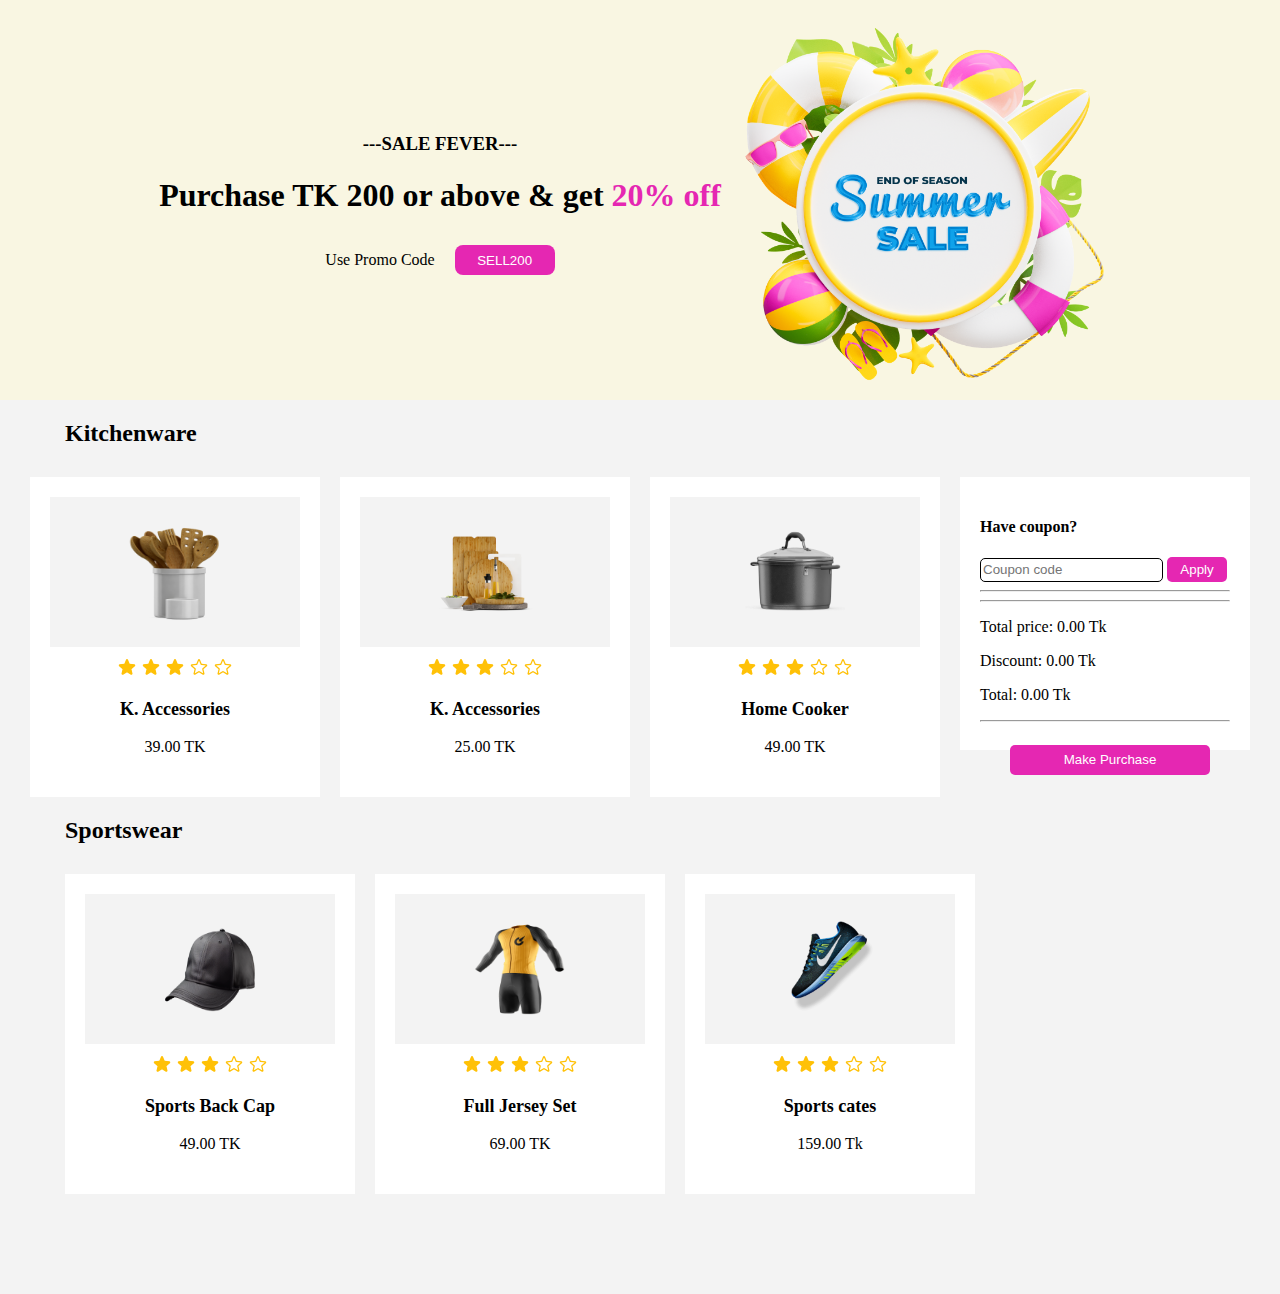
<file: index.html>
<!DOCTYPE html>
<html lang="en">

<head>
    <meta charset="UTF-8">
    <meta name="viewport" content="width=device-width, initial-scale=1.0">
    <title>Summer Sale</title>
    <link rel="stylesheet" href="style.css">

</head>

<body>
    <header class="banner">
        <div class="banner-contant">
            <div class="">
                <div class="">
                    <h3>---SALE FEVER---</h3>
                    <h1>Purchase TK 200 or above & get <span class="color-cng">20% off</span></h1>
                </div>
                <div class="promo-code">
                    <p>Use Promo Code</p>
                    <button id="btn">SELL200</button>
                </div>
            </div>
            <img class="img-banner" src="images/Summer 1.png" alt="">
        </div>
    </header>
    <main>
        <h2 class="title">Kitchenware</h2>
        <section class=" top">

            <div class="carts">

                <div class="cart">
                    <div class="image-bg ">
                        <img class="img" src="images/prod1.png" alt="">
                    </div>

                    <div class="star">
                        <svg xmlns="http://www.w3.org/2000/svg" width="20" height="20" viewBox="0 0 24 24" fill="none">
                            <path
                                d="M11.4797 3.49897C11.522 3.3958 11.594 3.30755 11.6866 3.24543C11.7792 3.18331 11.8882 3.15015 11.9997 3.15015C12.1112 3.15015 12.2201 3.18331 12.3127 3.24543C12.4053 3.30755 12.4774 3.3958 12.5197 3.49897L14.6447 8.60997C14.6844 8.70561 14.7498 8.78841 14.8336 8.84928C14.9174 8.91015 15.0164 8.94672 15.1197 8.95497L20.6377 9.39697C21.1367 9.43697 21.3387 10.06 20.9587 10.385L16.7547 13.987C16.6761 14.0542 16.6176 14.1417 16.5855 14.2399C16.5534 14.3382 16.5489 14.4434 16.5727 14.544L17.8577 19.929C17.8835 20.037 17.8767 20.1503 17.8382 20.2545C17.7997 20.3587 17.7312 20.4491 17.6413 20.5144C17.5514 20.5797 17.4442 20.6168 17.3332 20.6212C17.2222 20.6256 17.1124 20.597 17.0177 20.539L12.2927 17.654C12.2044 17.6002 12.103 17.5717 11.9997 17.5717C11.8963 17.5717 11.7949 17.6002 11.7067 17.654L6.98166 20.54C6.88692 20.598 6.77712 20.6266 6.66612 20.6222C6.55512 20.6178 6.44791 20.5807 6.35803 20.5154C6.26815 20.4501 6.19962 20.3597 6.16111 20.2555C6.1226 20.1513 6.11584 20.038 6.14166 19.93L7.42666 14.544C7.45049 14.4434 7.44611 14.3381 7.414 14.2399C7.38189 14.1416 7.3233 14.0541 7.24466 13.987L3.04066 10.385C2.95648 10.3126 2.89557 10.2169 2.86561 10.11C2.83565 10.0031 2.83797 9.88971 2.87228 9.78412C2.90659 9.67852 2.97135 9.58543 3.05843 9.51654C3.1455 9.44766 3.25101 9.40605 3.36166 9.39697L8.87966 8.95497C8.98291 8.94672 9.08188 8.91015 9.16569 8.84928C9.2495 8.78841 9.31488 8.70561 9.35466 8.60997L11.4797 3.49897Z"
                                fill="#FFC107" stroke="#FFC107" stroke-width="1.5" stroke-linecap="round"
                                stroke-linejoin="round" />
                        </svg>
                        <svg xmlns="http://www.w3.org/2000/svg" width="20" height="20" viewBox="0 0 24 24" fill="none">
                            <path
                                d="M11.4797 3.49897C11.522 3.3958 11.594 3.30755 11.6866 3.24543C11.7792 3.18331 11.8882 3.15015 11.9997 3.15015C12.1112 3.15015 12.2201 3.18331 12.3127 3.24543C12.4053 3.30755 12.4774 3.3958 12.5197 3.49897L14.6447 8.60997C14.6844 8.70561 14.7498 8.78841 14.8336 8.84928C14.9174 8.91015 15.0164 8.94672 15.1197 8.95497L20.6377 9.39697C21.1367 9.43697 21.3387 10.06 20.9587 10.385L16.7547 13.987C16.6761 14.0542 16.6176 14.1417 16.5855 14.2399C16.5534 14.3382 16.5489 14.4434 16.5727 14.544L17.8577 19.929C17.8835 20.037 17.8767 20.1503 17.8382 20.2545C17.7997 20.3587 17.7312 20.4491 17.6413 20.5144C17.5514 20.5797 17.4442 20.6168 17.3332 20.6212C17.2222 20.6256 17.1124 20.597 17.0177 20.539L12.2927 17.654C12.2044 17.6002 12.103 17.5717 11.9997 17.5717C11.8963 17.5717 11.7949 17.6002 11.7067 17.654L6.98166 20.54C6.88692 20.598 6.77712 20.6266 6.66612 20.6222C6.55512 20.6178 6.44791 20.5807 6.35803 20.5154C6.26815 20.4501 6.19962 20.3597 6.16111 20.2555C6.1226 20.1513 6.11584 20.038 6.14166 19.93L7.42666 14.544C7.45049 14.4434 7.44611 14.3381 7.414 14.2399C7.38189 14.1416 7.3233 14.0541 7.24466 13.987L3.04066 10.385C2.95648 10.3126 2.89557 10.2169 2.86561 10.11C2.83565 10.0031 2.83797 9.88971 2.87228 9.78412C2.90659 9.67852 2.97135 9.58543 3.05843 9.51654C3.1455 9.44766 3.25101 9.40605 3.36166 9.39697L8.87966 8.95497C8.98291 8.94672 9.08188 8.91015 9.16569 8.84928C9.2495 8.78841 9.31488 8.70561 9.35466 8.60997L11.4797 3.49897Z"
                                fill="#FFC107" stroke="#FFC107" stroke-width="1.5" stroke-linecap="round"
                                stroke-linejoin="round" />
                        </svg>
                        <svg xmlns="http://www.w3.org/2000/svg" width="20" height="20" viewBox="0 0 24 24" fill="none">
                            <path
                                d="M11.4797 3.49897C11.522 3.3958 11.594 3.30755 11.6866 3.24543C11.7792 3.18331 11.8882 3.15015 11.9997 3.15015C12.1112 3.15015 12.2201 3.18331 12.3127 3.24543C12.4053 3.30755 12.4774 3.3958 12.5197 3.49897L14.6447 8.60997C14.6844 8.70561 14.7498 8.78841 14.8336 8.84928C14.9174 8.91015 15.0164 8.94672 15.1197 8.95497L20.6377 9.39697C21.1367 9.43697 21.3387 10.06 20.9587 10.385L16.7547 13.987C16.6761 14.0542 16.6176 14.1417 16.5855 14.2399C16.5534 14.3382 16.5489 14.4434 16.5727 14.544L17.8577 19.929C17.8835 20.037 17.8767 20.1503 17.8382 20.2545C17.7997 20.3587 17.7312 20.4491 17.6413 20.5144C17.5514 20.5797 17.4442 20.6168 17.3332 20.6212C17.2222 20.6256 17.1124 20.597 17.0177 20.539L12.2927 17.654C12.2044 17.6002 12.103 17.5717 11.9997 17.5717C11.8963 17.5717 11.7949 17.6002 11.7067 17.654L6.98166 20.54C6.88692 20.598 6.77712 20.6266 6.66612 20.6222C6.55512 20.6178 6.44791 20.5807 6.35803 20.5154C6.26815 20.4501 6.19962 20.3597 6.16111 20.2555C6.1226 20.1513 6.11584 20.038 6.14166 19.93L7.42666 14.544C7.45049 14.4434 7.44611 14.3381 7.414 14.2399C7.38189 14.1416 7.3233 14.0541 7.24466 13.987L3.04066 10.385C2.95648 10.3126 2.89557 10.2169 2.86561 10.11C2.83565 10.0031 2.83797 9.88971 2.87228 9.78412C2.90659 9.67852 2.97135 9.58543 3.05843 9.51654C3.1455 9.44766 3.25101 9.40605 3.36166 9.39697L8.87966 8.95497C8.98291 8.94672 9.08188 8.91015 9.16569 8.84928C9.2495 8.78841 9.31488 8.70561 9.35466 8.60997L11.4797 3.49897Z"
                                fill="#FFC107" stroke="#FFC107" stroke-width="1.5" stroke-linecap="round"
                                stroke-linejoin="round" />
                        </svg>

                        <svg xmlns="http://www.w3.org/2000/svg" width="20" height="20" viewBox="0 0 24 24" fill="none">
                            <path
                                d="M11.4797 3.49897C11.522 3.3958 11.594 3.30755 11.6866 3.24543C11.7792 3.18331 11.8882 3.15015 11.9997 3.15015C12.1112 3.15015 12.2201 3.18331 12.3127 3.24543C12.4053 3.30755 12.4774 3.3958 12.5197 3.49897L14.6447 8.60997C14.6844 8.70561 14.7498 8.78841 14.8336 8.84928C14.9174 8.91015 15.0164 8.94672 15.1197 8.95497L20.6377 9.39697C21.1367 9.43697 21.3387 10.06 20.9587 10.385L16.7547 13.987C16.6761 14.0542 16.6176 14.1417 16.5855 14.2399C16.5534 14.3382 16.5489 14.4434 16.5727 14.544L17.8577 19.929C17.8835 20.037 17.8767 20.1503 17.8382 20.2545C17.7997 20.3587 17.7312 20.4491 17.6413 20.5144C17.5514 20.5797 17.4442 20.6168 17.3332 20.6212C17.2222 20.6256 17.1124 20.597 17.0177 20.539L12.2927 17.654C12.2044 17.6002 12.103 17.5717 11.9997 17.5717C11.8963 17.5717 11.7949 17.6002 11.7067 17.654L6.98166 20.54C6.88692 20.598 6.77712 20.6266 6.66612 20.6222C6.55512 20.6178 6.44791 20.5807 6.35803 20.5154C6.26815 20.4501 6.19962 20.3597 6.16111 20.2555C6.1226 20.1513 6.11584 20.038 6.14166 19.93L7.42666 14.544C7.45049 14.4434 7.44611 14.3381 7.414 14.2399C7.38189 14.1416 7.3233 14.0541 7.24466 13.987L3.04066 10.385C2.95648 10.3126 2.89557 10.2169 2.86561 10.11C2.83565 10.0031 2.83797 9.88971 2.87228 9.78412C2.90659 9.67852 2.97135 9.58543 3.05843 9.51654C3.1455 9.44766 3.25101 9.40606 3.36166 9.39697L8.87966 8.95497C8.98291 8.94672 9.08188 8.91015 9.16569 8.84928C9.2495 8.78841 9.31488 8.70561 9.35466 8.60997L11.4797 3.49897Z"
                                stroke="#FFC107" stroke-width="1.5" stroke-linecap="round" stroke-linejoin="round" />
                        </svg>
                        <svg xmlns="http://www.w3.org/2000/svg" width="20" height="20" viewBox="0 0 24 24" fill="none">
                            <path
                                d="M11.4797 3.49897C11.522 3.3958 11.594 3.30755 11.6866 3.24543C11.7792 3.18331 11.8882 3.15015 11.9997 3.15015C12.1112 3.15015 12.2201 3.18331 12.3127 3.24543C12.4053 3.30755 12.4774 3.3958 12.5197 3.49897L14.6447 8.60997C14.6844 8.70561 14.7498 8.78841 14.8336 8.84928C14.9174 8.91015 15.0164 8.94672 15.1197 8.95497L20.6377 9.39697C21.1367 9.43697 21.3387 10.06 20.9587 10.385L16.7547 13.987C16.6761 14.0542 16.6176 14.1417 16.5855 14.2399C16.5534 14.3382 16.5489 14.4434 16.5727 14.544L17.8577 19.929C17.8835 20.037 17.8767 20.1503 17.8382 20.2545C17.7997 20.3587 17.7312 20.4491 17.6413 20.5144C17.5514 20.5797 17.4442 20.6168 17.3332 20.6212C17.2222 20.6256 17.1124 20.597 17.0177 20.539L12.2927 17.654C12.2044 17.6002 12.103 17.5717 11.9997 17.5717C11.8963 17.5717 11.7949 17.6002 11.7067 17.654L6.98166 20.54C6.88692 20.598 6.77712 20.6266 6.66612 20.6222C6.55512 20.6178 6.44791 20.5807 6.35803 20.5154C6.26815 20.4501 6.19962 20.3597 6.16111 20.2555C6.1226 20.1513 6.11584 20.038 6.14166 19.93L7.42666 14.544C7.45049 14.4434 7.44611 14.3381 7.414 14.2399C7.38189 14.1416 7.3233 14.0541 7.24466 13.987L3.04066 10.385C2.95648 10.3126 2.89557 10.2169 2.86561 10.11C2.83565 10.0031 2.83797 9.88971 2.87228 9.78412C2.90659 9.67852 2.97135 9.58543 3.05843 9.51654C3.1455 9.44766 3.25101 9.40606 3.36166 9.39697L8.87966 8.95497C8.98291 8.94672 9.08188 8.91015 9.16569 8.84928C9.2495 8.78841 9.31488 8.70561 9.35466 8.60997L11.4797 3.49897Z"
                                stroke="#FFC107" stroke-width="1.5" stroke-linecap="round" stroke-linejoin="round" />
                        </svg>
                    </div>
                    <div class="title-add">
                        <p id="acc1" class="buy">K. Accessories</p>
                        <p id="Accessories1" class="title-price">39.00 <span>TK</span></p>
                    </div>

                </div>
                <div class="cart">
                    <div class="image-bg ">
                        <img class="img" src="images/prod2.png" alt="">
                    </div>

                    <div class="star">
                        <svg xmlns="http://www.w3.org/2000/svg" width="20" height="20" viewBox="0 0 24 24" fill="none">
                            <path
                                d="M11.4797 3.49897C11.522 3.3958 11.594 3.30755 11.6866 3.24543C11.7792 3.18331 11.8882 3.15015 11.9997 3.15015C12.1112 3.15015 12.2201 3.18331 12.3127 3.24543C12.4053 3.30755 12.4774 3.3958 12.5197 3.49897L14.6447 8.60997C14.6844 8.70561 14.7498 8.78841 14.8336 8.84928C14.9174 8.91015 15.0164 8.94672 15.1197 8.95497L20.6377 9.39697C21.1367 9.43697 21.3387 10.06 20.9587 10.385L16.7547 13.987C16.6761 14.0542 16.6176 14.1417 16.5855 14.2399C16.5534 14.3382 16.5489 14.4434 16.5727 14.544L17.8577 19.929C17.8835 20.037 17.8767 20.1503 17.8382 20.2545C17.7997 20.3587 17.7312 20.4491 17.6413 20.5144C17.5514 20.5797 17.4442 20.6168 17.3332 20.6212C17.2222 20.6256 17.1124 20.597 17.0177 20.539L12.2927 17.654C12.2044 17.6002 12.103 17.5717 11.9997 17.5717C11.8963 17.5717 11.7949 17.6002 11.7067 17.654L6.98166 20.54C6.88692 20.598 6.77712 20.6266 6.66612 20.6222C6.55512 20.6178 6.44791 20.5807 6.35803 20.5154C6.26815 20.4501 6.19962 20.3597 6.16111 20.2555C6.1226 20.1513 6.11584 20.038 6.14166 19.93L7.42666 14.544C7.45049 14.4434 7.44611 14.3381 7.414 14.2399C7.38189 14.1416 7.3233 14.0541 7.24466 13.987L3.04066 10.385C2.95648 10.3126 2.89557 10.2169 2.86561 10.11C2.83565 10.0031 2.83797 9.88971 2.87228 9.78412C2.90659 9.67852 2.97135 9.58543 3.05843 9.51654C3.1455 9.44766 3.25101 9.40605 3.36166 9.39697L8.87966 8.95497C8.98291 8.94672 9.08188 8.91015 9.16569 8.84928C9.2495 8.78841 9.31488 8.70561 9.35466 8.60997L11.4797 3.49897Z"
                                fill="#FFC107" stroke="#FFC107" stroke-width="1.5" stroke-linecap="round"
                                stroke-linejoin="round" />
                        </svg>
                        <svg xmlns="http://www.w3.org/2000/svg" width="20" height="20" viewBox="0 0 24 24" fill="none">
                            <path
                                d="M11.4797 3.49897C11.522 3.3958 11.594 3.30755 11.6866 3.24543C11.7792 3.18331 11.8882 3.15015 11.9997 3.15015C12.1112 3.15015 12.2201 3.18331 12.3127 3.24543C12.4053 3.30755 12.4774 3.3958 12.5197 3.49897L14.6447 8.60997C14.6844 8.70561 14.7498 8.78841 14.8336 8.84928C14.9174 8.91015 15.0164 8.94672 15.1197 8.95497L20.6377 9.39697C21.1367 9.43697 21.3387 10.06 20.9587 10.385L16.7547 13.987C16.6761 14.0542 16.6176 14.1417 16.5855 14.2399C16.5534 14.3382 16.5489 14.4434 16.5727 14.544L17.8577 19.929C17.8835 20.037 17.8767 20.1503 17.8382 20.2545C17.7997 20.3587 17.7312 20.4491 17.6413 20.5144C17.5514 20.5797 17.4442 20.6168 17.3332 20.6212C17.2222 20.6256 17.1124 20.597 17.0177 20.539L12.2927 17.654C12.2044 17.6002 12.103 17.5717 11.9997 17.5717C11.8963 17.5717 11.7949 17.6002 11.7067 17.654L6.98166 20.54C6.88692 20.598 6.77712 20.6266 6.66612 20.6222C6.55512 20.6178 6.44791 20.5807 6.35803 20.5154C6.26815 20.4501 6.19962 20.3597 6.16111 20.2555C6.1226 20.1513 6.11584 20.038 6.14166 19.93L7.42666 14.544C7.45049 14.4434 7.44611 14.3381 7.414 14.2399C7.38189 14.1416 7.3233 14.0541 7.24466 13.987L3.04066 10.385C2.95648 10.3126 2.89557 10.2169 2.86561 10.11C2.83565 10.0031 2.83797 9.88971 2.87228 9.78412C2.90659 9.67852 2.97135 9.58543 3.05843 9.51654C3.1455 9.44766 3.25101 9.40605 3.36166 9.39697L8.87966 8.95497C8.98291 8.94672 9.08188 8.91015 9.16569 8.84928C9.2495 8.78841 9.31488 8.70561 9.35466 8.60997L11.4797 3.49897Z"
                                fill="#FFC107" stroke="#FFC107" stroke-width="1.5" stroke-linecap="round"
                                stroke-linejoin="round" />
                        </svg>
                        <svg xmlns="http://www.w3.org/2000/svg" width="20" height="20" viewBox="0 0 24 24" fill="none">
                            <path
                                d="M11.4797 3.49897C11.522 3.3958 11.594 3.30755 11.6866 3.24543C11.7792 3.18331 11.8882 3.15015 11.9997 3.15015C12.1112 3.15015 12.2201 3.18331 12.3127 3.24543C12.4053 3.30755 12.4774 3.3958 12.5197 3.49897L14.6447 8.60997C14.6844 8.70561 14.7498 8.78841 14.8336 8.84928C14.9174 8.91015 15.0164 8.94672 15.1197 8.95497L20.6377 9.39697C21.1367 9.43697 21.3387 10.06 20.9587 10.385L16.7547 13.987C16.6761 14.0542 16.6176 14.1417 16.5855 14.2399C16.5534 14.3382 16.5489 14.4434 16.5727 14.544L17.8577 19.929C17.8835 20.037 17.8767 20.1503 17.8382 20.2545C17.7997 20.3587 17.7312 20.4491 17.6413 20.5144C17.5514 20.5797 17.4442 20.6168 17.3332 20.6212C17.2222 20.6256 17.1124 20.597 17.0177 20.539L12.2927 17.654C12.2044 17.6002 12.103 17.5717 11.9997 17.5717C11.8963 17.5717 11.7949 17.6002 11.7067 17.654L6.98166 20.54C6.88692 20.598 6.77712 20.6266 6.66612 20.6222C6.55512 20.6178 6.44791 20.5807 6.35803 20.5154C6.26815 20.4501 6.19962 20.3597 6.16111 20.2555C6.1226 20.1513 6.11584 20.038 6.14166 19.93L7.42666 14.544C7.45049 14.4434 7.44611 14.3381 7.414 14.2399C7.38189 14.1416 7.3233 14.0541 7.24466 13.987L3.04066 10.385C2.95648 10.3126 2.89557 10.2169 2.86561 10.11C2.83565 10.0031 2.83797 9.88971 2.87228 9.78412C2.90659 9.67852 2.97135 9.58543 3.05843 9.51654C3.1455 9.44766 3.25101 9.40605 3.36166 9.39697L8.87966 8.95497C8.98291 8.94672 9.08188 8.91015 9.16569 8.84928C9.2495 8.78841 9.31488 8.70561 9.35466 8.60997L11.4797 3.49897Z"
                                fill="#FFC107" stroke="#FFC107" stroke-width="1.5" stroke-linecap="round"
                                stroke-linejoin="round" />
                        </svg>

                        <svg xmlns="http://www.w3.org/2000/svg" width="20" height="20" viewBox="0 0 24 24" fill="none">
                            <path
                                d="M11.4797 3.49897C11.522 3.3958 11.594 3.30755 11.6866 3.24543C11.7792 3.18331 11.8882 3.15015 11.9997 3.15015C12.1112 3.15015 12.2201 3.18331 12.3127 3.24543C12.4053 3.30755 12.4774 3.3958 12.5197 3.49897L14.6447 8.60997C14.6844 8.70561 14.7498 8.78841 14.8336 8.84928C14.9174 8.91015 15.0164 8.94672 15.1197 8.95497L20.6377 9.39697C21.1367 9.43697 21.3387 10.06 20.9587 10.385L16.7547 13.987C16.6761 14.0542 16.6176 14.1417 16.5855 14.2399C16.5534 14.3382 16.5489 14.4434 16.5727 14.544L17.8577 19.929C17.8835 20.037 17.8767 20.1503 17.8382 20.2545C17.7997 20.3587 17.7312 20.4491 17.6413 20.5144C17.5514 20.5797 17.4442 20.6168 17.3332 20.6212C17.2222 20.6256 17.1124 20.597 17.0177 20.539L12.2927 17.654C12.2044 17.6002 12.103 17.5717 11.9997 17.5717C11.8963 17.5717 11.7949 17.6002 11.7067 17.654L6.98166 20.54C6.88692 20.598 6.77712 20.6266 6.66612 20.6222C6.55512 20.6178 6.44791 20.5807 6.35803 20.5154C6.26815 20.4501 6.19962 20.3597 6.16111 20.2555C6.1226 20.1513 6.11584 20.038 6.14166 19.93L7.42666 14.544C7.45049 14.4434 7.44611 14.3381 7.414 14.2399C7.38189 14.1416 7.3233 14.0541 7.24466 13.987L3.04066 10.385C2.95648 10.3126 2.89557 10.2169 2.86561 10.11C2.83565 10.0031 2.83797 9.88971 2.87228 9.78412C2.90659 9.67852 2.97135 9.58543 3.05843 9.51654C3.1455 9.44766 3.25101 9.40606 3.36166 9.39697L8.87966 8.95497C8.98291 8.94672 9.08188 8.91015 9.16569 8.84928C9.2495 8.78841 9.31488 8.70561 9.35466 8.60997L11.4797 3.49897Z"
                                stroke="#FFC107" stroke-width="1.5" stroke-linecap="round" stroke-linejoin="round" />
                        </svg>
                        <svg xmlns="http://www.w3.org/2000/svg" width="20" height="20" viewBox="0 0 24 24" fill="none">
                            <path
                                d="M11.4797 3.49897C11.522 3.3958 11.594 3.30755 11.6866 3.24543C11.7792 3.18331 11.8882 3.15015 11.9997 3.15015C12.1112 3.15015 12.2201 3.18331 12.3127 3.24543C12.4053 3.30755 12.4774 3.3958 12.5197 3.49897L14.6447 8.60997C14.6844 8.70561 14.7498 8.78841 14.8336 8.84928C14.9174 8.91015 15.0164 8.94672 15.1197 8.95497L20.6377 9.39697C21.1367 9.43697 21.3387 10.06 20.9587 10.385L16.7547 13.987C16.6761 14.0542 16.6176 14.1417 16.5855 14.2399C16.5534 14.3382 16.5489 14.4434 16.5727 14.544L17.8577 19.929C17.8835 20.037 17.8767 20.1503 17.8382 20.2545C17.7997 20.3587 17.7312 20.4491 17.6413 20.5144C17.5514 20.5797 17.4442 20.6168 17.3332 20.6212C17.2222 20.6256 17.1124 20.597 17.0177 20.539L12.2927 17.654C12.2044 17.6002 12.103 17.5717 11.9997 17.5717C11.8963 17.5717 11.7949 17.6002 11.7067 17.654L6.98166 20.54C6.88692 20.598 6.77712 20.6266 6.66612 20.6222C6.55512 20.6178 6.44791 20.5807 6.35803 20.5154C6.26815 20.4501 6.19962 20.3597 6.16111 20.2555C6.1226 20.1513 6.11584 20.038 6.14166 19.93L7.42666 14.544C7.45049 14.4434 7.44611 14.3381 7.414 14.2399C7.38189 14.1416 7.3233 14.0541 7.24466 13.987L3.04066 10.385C2.95648 10.3126 2.89557 10.2169 2.86561 10.11C2.83565 10.0031 2.83797 9.88971 2.87228 9.78412C2.90659 9.67852 2.97135 9.58543 3.05843 9.51654C3.1455 9.44766 3.25101 9.40606 3.36166 9.39697L8.87966 8.95497C8.98291 8.94672 9.08188 8.91015 9.16569 8.84928C9.2495 8.78841 9.31488 8.70561 9.35466 8.60997L11.4797 3.49897Z"
                                stroke="#FFC107" stroke-width="1.5" stroke-linecap="round" stroke-linejoin="round" />
                        </svg>
                    </div>
                    <div class="title-add">
                        <p id="acc2" class="buy">K. Accessories</p>
                        <p id="Accessories2" class="title-price">25.00 <span>TK</span></p>
                    </div>

                </div>
                <div class="cart">
                    <div class="image-bg ">
                        <img class="img" src="images/prod3.png" alt="">
                    </div>

                    <div class="star">
                        <svg xmlns="http://www.w3.org/2000/svg" width="20" height="20" viewBox="0 0 24 24" fill="none">
                            <path
                                d="M11.4797 3.49897C11.522 3.3958 11.594 3.30755 11.6866 3.24543C11.7792 3.18331 11.8882 3.15015 11.9997 3.15015C12.1112 3.15015 12.2201 3.18331 12.3127 3.24543C12.4053 3.30755 12.4774 3.3958 12.5197 3.49897L14.6447 8.60997C14.6844 8.70561 14.7498 8.78841 14.8336 8.84928C14.9174 8.91015 15.0164 8.94672 15.1197 8.95497L20.6377 9.39697C21.1367 9.43697 21.3387 10.06 20.9587 10.385L16.7547 13.987C16.6761 14.0542 16.6176 14.1417 16.5855 14.2399C16.5534 14.3382 16.5489 14.4434 16.5727 14.544L17.8577 19.929C17.8835 20.037 17.8767 20.1503 17.8382 20.2545C17.7997 20.3587 17.7312 20.4491 17.6413 20.5144C17.5514 20.5797 17.4442 20.6168 17.3332 20.6212C17.2222 20.6256 17.1124 20.597 17.0177 20.539L12.2927 17.654C12.2044 17.6002 12.103 17.5717 11.9997 17.5717C11.8963 17.5717 11.7949 17.6002 11.7067 17.654L6.98166 20.54C6.88692 20.598 6.77712 20.6266 6.66612 20.6222C6.55512 20.6178 6.44791 20.5807 6.35803 20.5154C6.26815 20.4501 6.19962 20.3597 6.16111 20.2555C6.1226 20.1513 6.11584 20.038 6.14166 19.93L7.42666 14.544C7.45049 14.4434 7.44611 14.3381 7.414 14.2399C7.38189 14.1416 7.3233 14.0541 7.24466 13.987L3.04066 10.385C2.95648 10.3126 2.89557 10.2169 2.86561 10.11C2.83565 10.0031 2.83797 9.88971 2.87228 9.78412C2.90659 9.67852 2.97135 9.58543 3.05843 9.51654C3.1455 9.44766 3.25101 9.40605 3.36166 9.39697L8.87966 8.95497C8.98291 8.94672 9.08188 8.91015 9.16569 8.84928C9.2495 8.78841 9.31488 8.70561 9.35466 8.60997L11.4797 3.49897Z"
                                fill="#FFC107" stroke="#FFC107" stroke-width="1.5" stroke-linecap="round"
                                stroke-linejoin="round" />
                        </svg>
                        <svg xmlns="http://www.w3.org/2000/svg" width="20" height="20" viewBox="0 0 24 24" fill="none">
                            <path
                                d="M11.4797 3.49897C11.522 3.3958 11.594 3.30755 11.6866 3.24543C11.7792 3.18331 11.8882 3.15015 11.9997 3.15015C12.1112 3.15015 12.2201 3.18331 12.3127 3.24543C12.4053 3.30755 12.4774 3.3958 12.5197 3.49897L14.6447 8.60997C14.6844 8.70561 14.7498 8.78841 14.8336 8.84928C14.9174 8.91015 15.0164 8.94672 15.1197 8.95497L20.6377 9.39697C21.1367 9.43697 21.3387 10.06 20.9587 10.385L16.7547 13.987C16.6761 14.0542 16.6176 14.1417 16.5855 14.2399C16.5534 14.3382 16.5489 14.4434 16.5727 14.544L17.8577 19.929C17.8835 20.037 17.8767 20.1503 17.8382 20.2545C17.7997 20.3587 17.7312 20.4491 17.6413 20.5144C17.5514 20.5797 17.4442 20.6168 17.3332 20.6212C17.2222 20.6256 17.1124 20.597 17.0177 20.539L12.2927 17.654C12.2044 17.6002 12.103 17.5717 11.9997 17.5717C11.8963 17.5717 11.7949 17.6002 11.7067 17.654L6.98166 20.54C6.88692 20.598 6.77712 20.6266 6.66612 20.6222C6.55512 20.6178 6.44791 20.5807 6.35803 20.5154C6.26815 20.4501 6.19962 20.3597 6.16111 20.2555C6.1226 20.1513 6.11584 20.038 6.14166 19.93L7.42666 14.544C7.45049 14.4434 7.44611 14.3381 7.414 14.2399C7.38189 14.1416 7.3233 14.0541 7.24466 13.987L3.04066 10.385C2.95648 10.3126 2.89557 10.2169 2.86561 10.11C2.83565 10.0031 2.83797 9.88971 2.87228 9.78412C2.90659 9.67852 2.97135 9.58543 3.05843 9.51654C3.1455 9.44766 3.25101 9.40605 3.36166 9.39697L8.87966 8.95497C8.98291 8.94672 9.08188 8.91015 9.16569 8.84928C9.2495 8.78841 9.31488 8.70561 9.35466 8.60997L11.4797 3.49897Z"
                                fill="#FFC107" stroke="#FFC107" stroke-width="1.5" stroke-linecap="round"
                                stroke-linejoin="round" />
                        </svg>
                        <svg xmlns="http://www.w3.org/2000/svg" width="20" height="20" viewBox="0 0 24 24" fill="none">
                            <path
                                d="M11.4797 3.49897C11.522 3.3958 11.594 3.30755 11.6866 3.24543C11.7792 3.18331 11.8882 3.15015 11.9997 3.15015C12.1112 3.15015 12.2201 3.18331 12.3127 3.24543C12.4053 3.30755 12.4774 3.3958 12.5197 3.49897L14.6447 8.60997C14.6844 8.70561 14.7498 8.78841 14.8336 8.84928C14.9174 8.91015 15.0164 8.94672 15.1197 8.95497L20.6377 9.39697C21.1367 9.43697 21.3387 10.06 20.9587 10.385L16.7547 13.987C16.6761 14.0542 16.6176 14.1417 16.5855 14.2399C16.5534 14.3382 16.5489 14.4434 16.5727 14.544L17.8577 19.929C17.8835 20.037 17.8767 20.1503 17.8382 20.2545C17.7997 20.3587 17.7312 20.4491 17.6413 20.5144C17.5514 20.5797 17.4442 20.6168 17.3332 20.6212C17.2222 20.6256 17.1124 20.597 17.0177 20.539L12.2927 17.654C12.2044 17.6002 12.103 17.5717 11.9997 17.5717C11.8963 17.5717 11.7949 17.6002 11.7067 17.654L6.98166 20.54C6.88692 20.598 6.77712 20.6266 6.66612 20.6222C6.55512 20.6178 6.44791 20.5807 6.35803 20.5154C6.26815 20.4501 6.19962 20.3597 6.16111 20.2555C6.1226 20.1513 6.11584 20.038 6.14166 19.93L7.42666 14.544C7.45049 14.4434 7.44611 14.3381 7.414 14.2399C7.38189 14.1416 7.3233 14.0541 7.24466 13.987L3.04066 10.385C2.95648 10.3126 2.89557 10.2169 2.86561 10.11C2.83565 10.0031 2.83797 9.88971 2.87228 9.78412C2.90659 9.67852 2.97135 9.58543 3.05843 9.51654C3.1455 9.44766 3.25101 9.40605 3.36166 9.39697L8.87966 8.95497C8.98291 8.94672 9.08188 8.91015 9.16569 8.84928C9.2495 8.78841 9.31488 8.70561 9.35466 8.60997L11.4797 3.49897Z"
                                fill="#FFC107" stroke="#FFC107" stroke-width="1.5" stroke-linecap="round"
                                stroke-linejoin="round" />
                        </svg>

                        <svg xmlns="http://www.w3.org/2000/svg" width="20" height="20" viewBox="0 0 24 24" fill="none">
                            <path
                                d="M11.4797 3.49897C11.522 3.3958 11.594 3.30755 11.6866 3.24543C11.7792 3.18331 11.8882 3.15015 11.9997 3.15015C12.1112 3.15015 12.2201 3.18331 12.3127 3.24543C12.4053 3.30755 12.4774 3.3958 12.5197 3.49897L14.6447 8.60997C14.6844 8.70561 14.7498 8.78841 14.8336 8.84928C14.9174 8.91015 15.0164 8.94672 15.1197 8.95497L20.6377 9.39697C21.1367 9.43697 21.3387 10.06 20.9587 10.385L16.7547 13.987C16.6761 14.0542 16.6176 14.1417 16.5855 14.2399C16.5534 14.3382 16.5489 14.4434 16.5727 14.544L17.8577 19.929C17.8835 20.037 17.8767 20.1503 17.8382 20.2545C17.7997 20.3587 17.7312 20.4491 17.6413 20.5144C17.5514 20.5797 17.4442 20.6168 17.3332 20.6212C17.2222 20.6256 17.1124 20.597 17.0177 20.539L12.2927 17.654C12.2044 17.6002 12.103 17.5717 11.9997 17.5717C11.8963 17.5717 11.7949 17.6002 11.7067 17.654L6.98166 20.54C6.88692 20.598 6.77712 20.6266 6.66612 20.6222C6.55512 20.6178 6.44791 20.5807 6.35803 20.5154C6.26815 20.4501 6.19962 20.3597 6.16111 20.2555C6.1226 20.1513 6.11584 20.038 6.14166 19.93L7.42666 14.544C7.45049 14.4434 7.44611 14.3381 7.414 14.2399C7.38189 14.1416 7.3233 14.0541 7.24466 13.987L3.04066 10.385C2.95648 10.3126 2.89557 10.2169 2.86561 10.11C2.83565 10.0031 2.83797 9.88971 2.87228 9.78412C2.90659 9.67852 2.97135 9.58543 3.05843 9.51654C3.1455 9.44766 3.25101 9.40606 3.36166 9.39697L8.87966 8.95497C8.98291 8.94672 9.08188 8.91015 9.16569 8.84928C9.2495 8.78841 9.31488 8.70561 9.35466 8.60997L11.4797 3.49897Z"
                                stroke="#FFC107" stroke-width="1.5" stroke-linecap="round" stroke-linejoin="round" />
                        </svg>
                        <svg xmlns="http://www.w3.org/2000/svg" width="20" height="20" viewBox="0 0 24 24" fill="none">
                            <path
                                d="M11.4797 3.49897C11.522 3.3958 11.594 3.30755 11.6866 3.24543C11.7792 3.18331 11.8882 3.15015 11.9997 3.15015C12.1112 3.15015 12.2201 3.18331 12.3127 3.24543C12.4053 3.30755 12.4774 3.3958 12.5197 3.49897L14.6447 8.60997C14.6844 8.70561 14.7498 8.78841 14.8336 8.84928C14.9174 8.91015 15.0164 8.94672 15.1197 8.95497L20.6377 9.39697C21.1367 9.43697 21.3387 10.06 20.9587 10.385L16.7547 13.987C16.6761 14.0542 16.6176 14.1417 16.5855 14.2399C16.5534 14.3382 16.5489 14.4434 16.5727 14.544L17.8577 19.929C17.8835 20.037 17.8767 20.1503 17.8382 20.2545C17.7997 20.3587 17.7312 20.4491 17.6413 20.5144C17.5514 20.5797 17.4442 20.6168 17.3332 20.6212C17.2222 20.6256 17.1124 20.597 17.0177 20.539L12.2927 17.654C12.2044 17.6002 12.103 17.5717 11.9997 17.5717C11.8963 17.5717 11.7949 17.6002 11.7067 17.654L6.98166 20.54C6.88692 20.598 6.77712 20.6266 6.66612 20.6222C6.55512 20.6178 6.44791 20.5807 6.35803 20.5154C6.26815 20.4501 6.19962 20.3597 6.16111 20.2555C6.1226 20.1513 6.11584 20.038 6.14166 19.93L7.42666 14.544C7.45049 14.4434 7.44611 14.3381 7.414 14.2399C7.38189 14.1416 7.3233 14.0541 7.24466 13.987L3.04066 10.385C2.95648 10.3126 2.89557 10.2169 2.86561 10.11C2.83565 10.0031 2.83797 9.88971 2.87228 9.78412C2.90659 9.67852 2.97135 9.58543 3.05843 9.51654C3.1455 9.44766 3.25101 9.40606 3.36166 9.39697L8.87966 8.95497C8.98291 8.94672 9.08188 8.91015 9.16569 8.84928C9.2495 8.78841 9.31488 8.70561 9.35466 8.60997L11.4797 3.49897Z"
                                stroke="#FFC107" stroke-width="1.5" stroke-linecap="round" stroke-linejoin="round" />
                        </svg>
                    </div>
                    <div class="title-add">
                        <p id="Cook" class="buy">Home Cooker</p>
                        <p id="Cooker" class="title-price">49.00 <span>TK</span></p>
                    </div>

                </div>
            </div>
            
            <div class="payment">
                <div class="Coupon-code">
                    <h4>Have coupon?</h4>
                    <input id="cupon-in" type="text" placeholder="Coupon code">
                    <button class="apply">Apply</button>
                    <hr>

                    <div class="add-item" id="add-items">
                        
                    </div>
                    <hr>


                    <div id="insurt-p">
                    <p id="Tp">Total price: <span id="Tpp">0.00</span> Tk</p>
                    <p id="D">Discount: <span id="DD">0.00</span> Tk</p>
                    <p id="T">Total: <span id="TT">0.00</span> Tk</p>
                    </div>
                    <hr>
                </div>
                <button id="Purchase" class="ba btn">Make Purchase</button>

            </div>

        </section>
        <!-- section 2........................................................................................... -->
        <h2 class="title">Sportswear</h2>
        <section>

            <div class="carts-2">

                <div class="cart">
                    <div class="image-bg ">
                        <img class="img" src="images/prod4.png" alt="">
                    </div>

                    <div class="star">
                        <svg xmlns="http://www.w3.org/2000/svg" width="20" height="20" viewBox="0 0 24 24" fill="none">
                            <path
                                d="M11.4797 3.49897C11.522 3.3958 11.594 3.30755 11.6866 3.24543C11.7792 3.18331 11.8882 3.15015 11.9997 3.15015C12.1112 3.15015 12.2201 3.18331 12.3127 3.24543C12.4053 3.30755 12.4774 3.3958 12.5197 3.49897L14.6447 8.60997C14.6844 8.70561 14.7498 8.78841 14.8336 8.84928C14.9174 8.91015 15.0164 8.94672 15.1197 8.95497L20.6377 9.39697C21.1367 9.43697 21.3387 10.06 20.9587 10.385L16.7547 13.987C16.6761 14.0542 16.6176 14.1417 16.5855 14.2399C16.5534 14.3382 16.5489 14.4434 16.5727 14.544L17.8577 19.929C17.8835 20.037 17.8767 20.1503 17.8382 20.2545C17.7997 20.3587 17.7312 20.4491 17.6413 20.5144C17.5514 20.5797 17.4442 20.6168 17.3332 20.6212C17.2222 20.6256 17.1124 20.597 17.0177 20.539L12.2927 17.654C12.2044 17.6002 12.103 17.5717 11.9997 17.5717C11.8963 17.5717 11.7949 17.6002 11.7067 17.654L6.98166 20.54C6.88692 20.598 6.77712 20.6266 6.66612 20.6222C6.55512 20.6178 6.44791 20.5807 6.35803 20.5154C6.26815 20.4501 6.19962 20.3597 6.16111 20.2555C6.1226 20.1513 6.11584 20.038 6.14166 19.93L7.42666 14.544C7.45049 14.4434 7.44611 14.3381 7.414 14.2399C7.38189 14.1416 7.3233 14.0541 7.24466 13.987L3.04066 10.385C2.95648 10.3126 2.89557 10.2169 2.86561 10.11C2.83565 10.0031 2.83797 9.88971 2.87228 9.78412C2.90659 9.67852 2.97135 9.58543 3.05843 9.51654C3.1455 9.44766 3.25101 9.40605 3.36166 9.39697L8.87966 8.95497C8.98291 8.94672 9.08188 8.91015 9.16569 8.84928C9.2495 8.78841 9.31488 8.70561 9.35466 8.60997L11.4797 3.49897Z"
                                fill="#FFC107" stroke="#FFC107" stroke-width="1.5" stroke-linecap="round"
                                stroke-linejoin="round" />
                        </svg>
                        <svg xmlns="http://www.w3.org/2000/svg" width="20" height="20" viewBox="0 0 24 24" fill="none">
                            <path
                                d="M11.4797 3.49897C11.522 3.3958 11.594 3.30755 11.6866 3.24543C11.7792 3.18331 11.8882 3.15015 11.9997 3.15015C12.1112 3.15015 12.2201 3.18331 12.3127 3.24543C12.4053 3.30755 12.4774 3.3958 12.5197 3.49897L14.6447 8.60997C14.6844 8.70561 14.7498 8.78841 14.8336 8.84928C14.9174 8.91015 15.0164 8.94672 15.1197 8.95497L20.6377 9.39697C21.1367 9.43697 21.3387 10.06 20.9587 10.385L16.7547 13.987C16.6761 14.0542 16.6176 14.1417 16.5855 14.2399C16.5534 14.3382 16.5489 14.4434 16.5727 14.544L17.8577 19.929C17.8835 20.037 17.8767 20.1503 17.8382 20.2545C17.7997 20.3587 17.7312 20.4491 17.6413 20.5144C17.5514 20.5797 17.4442 20.6168 17.3332 20.6212C17.2222 20.6256 17.1124 20.597 17.0177 20.539L12.2927 17.654C12.2044 17.6002 12.103 17.5717 11.9997 17.5717C11.8963 17.5717 11.7949 17.6002 11.7067 17.654L6.98166 20.54C6.88692 20.598 6.77712 20.6266 6.66612 20.6222C6.55512 20.6178 6.44791 20.5807 6.35803 20.5154C6.26815 20.4501 6.19962 20.3597 6.16111 20.2555C6.1226 20.1513 6.11584 20.038 6.14166 19.93L7.42666 14.544C7.45049 14.4434 7.44611 14.3381 7.414 14.2399C7.38189 14.1416 7.3233 14.0541 7.24466 13.987L3.04066 10.385C2.95648 10.3126 2.89557 10.2169 2.86561 10.11C2.83565 10.0031 2.83797 9.88971 2.87228 9.78412C2.90659 9.67852 2.97135 9.58543 3.05843 9.51654C3.1455 9.44766 3.25101 9.40605 3.36166 9.39697L8.87966 8.95497C8.98291 8.94672 9.08188 8.91015 9.16569 8.84928C9.2495 8.78841 9.31488 8.70561 9.35466 8.60997L11.4797 3.49897Z"
                                fill="#FFC107" stroke="#FFC107" stroke-width="1.5" stroke-linecap="round"
                                stroke-linejoin="round" />
                        </svg>
                        <svg xmlns="http://www.w3.org/2000/svg" width="20" height="20" viewBox="0 0 24 24" fill="none">
                            <path
                                d="M11.4797 3.49897C11.522 3.3958 11.594 3.30755 11.6866 3.24543C11.7792 3.18331 11.8882 3.15015 11.9997 3.15015C12.1112 3.15015 12.2201 3.18331 12.3127 3.24543C12.4053 3.30755 12.4774 3.3958 12.5197 3.49897L14.6447 8.60997C14.6844 8.70561 14.7498 8.78841 14.8336 8.84928C14.9174 8.91015 15.0164 8.94672 15.1197 8.95497L20.6377 9.39697C21.1367 9.43697 21.3387 10.06 20.9587 10.385L16.7547 13.987C16.6761 14.0542 16.6176 14.1417 16.5855 14.2399C16.5534 14.3382 16.5489 14.4434 16.5727 14.544L17.8577 19.929C17.8835 20.037 17.8767 20.1503 17.8382 20.2545C17.7997 20.3587 17.7312 20.4491 17.6413 20.5144C17.5514 20.5797 17.4442 20.6168 17.3332 20.6212C17.2222 20.6256 17.1124 20.597 17.0177 20.539L12.2927 17.654C12.2044 17.6002 12.103 17.5717 11.9997 17.5717C11.8963 17.5717 11.7949 17.6002 11.7067 17.654L6.98166 20.54C6.88692 20.598 6.77712 20.6266 6.66612 20.6222C6.55512 20.6178 6.44791 20.5807 6.35803 20.5154C6.26815 20.4501 6.19962 20.3597 6.16111 20.2555C6.1226 20.1513 6.11584 20.038 6.14166 19.93L7.42666 14.544C7.45049 14.4434 7.44611 14.3381 7.414 14.2399C7.38189 14.1416 7.3233 14.0541 7.24466 13.987L3.04066 10.385C2.95648 10.3126 2.89557 10.2169 2.86561 10.11C2.83565 10.0031 2.83797 9.88971 2.87228 9.78412C2.90659 9.67852 2.97135 9.58543 3.05843 9.51654C3.1455 9.44766 3.25101 9.40605 3.36166 9.39697L8.87966 8.95497C8.98291 8.94672 9.08188 8.91015 9.16569 8.84928C9.2495 8.78841 9.31488 8.70561 9.35466 8.60997L11.4797 3.49897Z"
                                fill="#FFC107" stroke="#FFC107" stroke-width="1.5" stroke-linecap="round"
                                stroke-linejoin="round" />
                        </svg>

                        <svg xmlns="http://www.w3.org/2000/svg" width="20" height="20" viewBox="0 0 24 24" fill="none">
                            <path
                                d="M11.4797 3.49897C11.522 3.3958 11.594 3.30755 11.6866 3.24543C11.7792 3.18331 11.8882 3.15015 11.9997 3.15015C12.1112 3.15015 12.2201 3.18331 12.3127 3.24543C12.4053 3.30755 12.4774 3.3958 12.5197 3.49897L14.6447 8.60997C14.6844 8.70561 14.7498 8.78841 14.8336 8.84928C14.9174 8.91015 15.0164 8.94672 15.1197 8.95497L20.6377 9.39697C21.1367 9.43697 21.3387 10.06 20.9587 10.385L16.7547 13.987C16.6761 14.0542 16.6176 14.1417 16.5855 14.2399C16.5534 14.3382 16.5489 14.4434 16.5727 14.544L17.8577 19.929C17.8835 20.037 17.8767 20.1503 17.8382 20.2545C17.7997 20.3587 17.7312 20.4491 17.6413 20.5144C17.5514 20.5797 17.4442 20.6168 17.3332 20.6212C17.2222 20.6256 17.1124 20.597 17.0177 20.539L12.2927 17.654C12.2044 17.6002 12.103 17.5717 11.9997 17.5717C11.8963 17.5717 11.7949 17.6002 11.7067 17.654L6.98166 20.54C6.88692 20.598 6.77712 20.6266 6.66612 20.6222C6.55512 20.6178 6.44791 20.5807 6.35803 20.5154C6.26815 20.4501 6.19962 20.3597 6.16111 20.2555C6.1226 20.1513 6.11584 20.038 6.14166 19.93L7.42666 14.544C7.45049 14.4434 7.44611 14.3381 7.414 14.2399C7.38189 14.1416 7.3233 14.0541 7.24466 13.987L3.04066 10.385C2.95648 10.3126 2.89557 10.2169 2.86561 10.11C2.83565 10.0031 2.83797 9.88971 2.87228 9.78412C2.90659 9.67852 2.97135 9.58543 3.05843 9.51654C3.1455 9.44766 3.25101 9.40606 3.36166 9.39697L8.87966 8.95497C8.98291 8.94672 9.08188 8.91015 9.16569 8.84928C9.2495 8.78841 9.31488 8.70561 9.35466 8.60997L11.4797 3.49897Z"
                                stroke="#FFC107" stroke-width="1.5" stroke-linecap="round" stroke-linejoin="round" />
                        </svg>
                        <svg xmlns="http://www.w3.org/2000/svg" width="20" height="20" viewBox="0 0 24 24" fill="none">
                            <path
                                d="M11.4797 3.49897C11.522 3.3958 11.594 3.30755 11.6866 3.24543C11.7792 3.18331 11.8882 3.15015 11.9997 3.15015C12.1112 3.15015 12.2201 3.18331 12.3127 3.24543C12.4053 3.30755 12.4774 3.3958 12.5197 3.49897L14.6447 8.60997C14.6844 8.70561 14.7498 8.78841 14.8336 8.84928C14.9174 8.91015 15.0164 8.94672 15.1197 8.95497L20.6377 9.39697C21.1367 9.43697 21.3387 10.06 20.9587 10.385L16.7547 13.987C16.6761 14.0542 16.6176 14.1417 16.5855 14.2399C16.5534 14.3382 16.5489 14.4434 16.5727 14.544L17.8577 19.929C17.8835 20.037 17.8767 20.1503 17.8382 20.2545C17.7997 20.3587 17.7312 20.4491 17.6413 20.5144C17.5514 20.5797 17.4442 20.6168 17.3332 20.6212C17.2222 20.6256 17.1124 20.597 17.0177 20.539L12.2927 17.654C12.2044 17.6002 12.103 17.5717 11.9997 17.5717C11.8963 17.5717 11.7949 17.6002 11.7067 17.654L6.98166 20.54C6.88692 20.598 6.77712 20.6266 6.66612 20.6222C6.55512 20.6178 6.44791 20.5807 6.35803 20.5154C6.26815 20.4501 6.19962 20.3597 6.16111 20.2555C6.1226 20.1513 6.11584 20.038 6.14166 19.93L7.42666 14.544C7.45049 14.4434 7.44611 14.3381 7.414 14.2399C7.38189 14.1416 7.3233 14.0541 7.24466 13.987L3.04066 10.385C2.95648 10.3126 2.89557 10.2169 2.86561 10.11C2.83565 10.0031 2.83797 9.88971 2.87228 9.78412C2.90659 9.67852 2.97135 9.58543 3.05843 9.51654C3.1455 9.44766 3.25101 9.40606 3.36166 9.39697L8.87966 8.95497C8.98291 8.94672 9.08188 8.91015 9.16569 8.84928C9.2495 8.78841 9.31488 8.70561 9.35466 8.60997L11.4797 3.49897Z"
                                stroke="#FFC107" stroke-width="1.5" stroke-linecap="round" stroke-linejoin="round" />
                        </svg>
                    </div>
                    <div class="title-add">
                        <p id="Capp"class="buy">Sports Back Cap</p>
                        <p id="Cap" class="title-price">49.00 <span>TK</span></p>
                    </div>

                </div>
                <div class="cart">
                    <div class="image-bg ">
                        <img class="img" src="images/prod5.png" alt="">
                    </div>

                    <div class="star">
                        <svg xmlns="http://www.w3.org/2000/svg" width="20" height="20" viewBox="0 0 24 24" fill="none">
                            <path
                                d="M11.4797 3.49897C11.522 3.3958 11.594 3.30755 11.6866 3.24543C11.7792 3.18331 11.8882 3.15015 11.9997 3.15015C12.1112 3.15015 12.2201 3.18331 12.3127 3.24543C12.4053 3.30755 12.4774 3.3958 12.5197 3.49897L14.6447 8.60997C14.6844 8.70561 14.7498 8.78841 14.8336 8.84928C14.9174 8.91015 15.0164 8.94672 15.1197 8.95497L20.6377 9.39697C21.1367 9.43697 21.3387 10.06 20.9587 10.385L16.7547 13.987C16.6761 14.0542 16.6176 14.1417 16.5855 14.2399C16.5534 14.3382 16.5489 14.4434 16.5727 14.544L17.8577 19.929C17.8835 20.037 17.8767 20.1503 17.8382 20.2545C17.7997 20.3587 17.7312 20.4491 17.6413 20.5144C17.5514 20.5797 17.4442 20.6168 17.3332 20.6212C17.2222 20.6256 17.1124 20.597 17.0177 20.539L12.2927 17.654C12.2044 17.6002 12.103 17.5717 11.9997 17.5717C11.8963 17.5717 11.7949 17.6002 11.7067 17.654L6.98166 20.54C6.88692 20.598 6.77712 20.6266 6.66612 20.6222C6.55512 20.6178 6.44791 20.5807 6.35803 20.5154C6.26815 20.4501 6.19962 20.3597 6.16111 20.2555C6.1226 20.1513 6.11584 20.038 6.14166 19.93L7.42666 14.544C7.45049 14.4434 7.44611 14.3381 7.414 14.2399C7.38189 14.1416 7.3233 14.0541 7.24466 13.987L3.04066 10.385C2.95648 10.3126 2.89557 10.2169 2.86561 10.11C2.83565 10.0031 2.83797 9.88971 2.87228 9.78412C2.90659 9.67852 2.97135 9.58543 3.05843 9.51654C3.1455 9.44766 3.25101 9.40605 3.36166 9.39697L8.87966 8.95497C8.98291 8.94672 9.08188 8.91015 9.16569 8.84928C9.2495 8.78841 9.31488 8.70561 9.35466 8.60997L11.4797 3.49897Z"
                                fill="#FFC107" stroke="#FFC107" stroke-width="1.5" stroke-linecap="round"
                                stroke-linejoin="round" />
                        </svg>
                        <svg xmlns="http://www.w3.org/2000/svg" width="20" height="20" viewBox="0 0 24 24" fill="none">
                            <path
                                d="M11.4797 3.49897C11.522 3.3958 11.594 3.30755 11.6866 3.24543C11.7792 3.18331 11.8882 3.15015 11.9997 3.15015C12.1112 3.15015 12.2201 3.18331 12.3127 3.24543C12.4053 3.30755 12.4774 3.3958 12.5197 3.49897L14.6447 8.60997C14.6844 8.70561 14.7498 8.78841 14.8336 8.84928C14.9174 8.91015 15.0164 8.94672 15.1197 8.95497L20.6377 9.39697C21.1367 9.43697 21.3387 10.06 20.9587 10.385L16.7547 13.987C16.6761 14.0542 16.6176 14.1417 16.5855 14.2399C16.5534 14.3382 16.5489 14.4434 16.5727 14.544L17.8577 19.929C17.8835 20.037 17.8767 20.1503 17.8382 20.2545C17.7997 20.3587 17.7312 20.4491 17.6413 20.5144C17.5514 20.5797 17.4442 20.6168 17.3332 20.6212C17.2222 20.6256 17.1124 20.597 17.0177 20.539L12.2927 17.654C12.2044 17.6002 12.103 17.5717 11.9997 17.5717C11.8963 17.5717 11.7949 17.6002 11.7067 17.654L6.98166 20.54C6.88692 20.598 6.77712 20.6266 6.66612 20.6222C6.55512 20.6178 6.44791 20.5807 6.35803 20.5154C6.26815 20.4501 6.19962 20.3597 6.16111 20.2555C6.1226 20.1513 6.11584 20.038 6.14166 19.93L7.42666 14.544C7.45049 14.4434 7.44611 14.3381 7.414 14.2399C7.38189 14.1416 7.3233 14.0541 7.24466 13.987L3.04066 10.385C2.95648 10.3126 2.89557 10.2169 2.86561 10.11C2.83565 10.0031 2.83797 9.88971 2.87228 9.78412C2.90659 9.67852 2.97135 9.58543 3.05843 9.51654C3.1455 9.44766 3.25101 9.40605 3.36166 9.39697L8.87966 8.95497C8.98291 8.94672 9.08188 8.91015 9.16569 8.84928C9.2495 8.78841 9.31488 8.70561 9.35466 8.60997L11.4797 3.49897Z"
                                fill="#FFC107" stroke="#FFC107" stroke-width="1.5" stroke-linecap="round"
                                stroke-linejoin="round" />
                        </svg>
                        <svg xmlns="http://www.w3.org/2000/svg" width="20" height="20" viewBox="0 0 24 24" fill="none">
                            <path
                                d="M11.4797 3.49897C11.522 3.3958 11.594 3.30755 11.6866 3.24543C11.7792 3.18331 11.8882 3.15015 11.9997 3.15015C12.1112 3.15015 12.2201 3.18331 12.3127 3.24543C12.4053 3.30755 12.4774 3.3958 12.5197 3.49897L14.6447 8.60997C14.6844 8.70561 14.7498 8.78841 14.8336 8.84928C14.9174 8.91015 15.0164 8.94672 15.1197 8.95497L20.6377 9.39697C21.1367 9.43697 21.3387 10.06 20.9587 10.385L16.7547 13.987C16.6761 14.0542 16.6176 14.1417 16.5855 14.2399C16.5534 14.3382 16.5489 14.4434 16.5727 14.544L17.8577 19.929C17.8835 20.037 17.8767 20.1503 17.8382 20.2545C17.7997 20.3587 17.7312 20.4491 17.6413 20.5144C17.5514 20.5797 17.4442 20.6168 17.3332 20.6212C17.2222 20.6256 17.1124 20.597 17.0177 20.539L12.2927 17.654C12.2044 17.6002 12.103 17.5717 11.9997 17.5717C11.8963 17.5717 11.7949 17.6002 11.7067 17.654L6.98166 20.54C6.88692 20.598 6.77712 20.6266 6.66612 20.6222C6.55512 20.6178 6.44791 20.5807 6.35803 20.5154C6.26815 20.4501 6.19962 20.3597 6.16111 20.2555C6.1226 20.1513 6.11584 20.038 6.14166 19.93L7.42666 14.544C7.45049 14.4434 7.44611 14.3381 7.414 14.2399C7.38189 14.1416 7.3233 14.0541 7.24466 13.987L3.04066 10.385C2.95648 10.3126 2.89557 10.2169 2.86561 10.11C2.83565 10.0031 2.83797 9.88971 2.87228 9.78412C2.90659 9.67852 2.97135 9.58543 3.05843 9.51654C3.1455 9.44766 3.25101 9.40605 3.36166 9.39697L8.87966 8.95497C8.98291 8.94672 9.08188 8.91015 9.16569 8.84928C9.2495 8.78841 9.31488 8.70561 9.35466 8.60997L11.4797 3.49897Z"
                                fill="#FFC107" stroke="#FFC107" stroke-width="1.5" stroke-linecap="round"
                                stroke-linejoin="round" />
                        </svg>

                        <svg xmlns="http://www.w3.org/2000/svg" width="20" height="20" viewBox="0 0 24 24" fill="none">
                            <path
                                d="M11.4797 3.49897C11.522 3.3958 11.594 3.30755 11.6866 3.24543C11.7792 3.18331 11.8882 3.15015 11.9997 3.15015C12.1112 3.15015 12.2201 3.18331 12.3127 3.24543C12.4053 3.30755 12.4774 3.3958 12.5197 3.49897L14.6447 8.60997C14.6844 8.70561 14.7498 8.78841 14.8336 8.84928C14.9174 8.91015 15.0164 8.94672 15.1197 8.95497L20.6377 9.39697C21.1367 9.43697 21.3387 10.06 20.9587 10.385L16.7547 13.987C16.6761 14.0542 16.6176 14.1417 16.5855 14.2399C16.5534 14.3382 16.5489 14.4434 16.5727 14.544L17.8577 19.929C17.8835 20.037 17.8767 20.1503 17.8382 20.2545C17.7997 20.3587 17.7312 20.4491 17.6413 20.5144C17.5514 20.5797 17.4442 20.6168 17.3332 20.6212C17.2222 20.6256 17.1124 20.597 17.0177 20.539L12.2927 17.654C12.2044 17.6002 12.103 17.5717 11.9997 17.5717C11.8963 17.5717 11.7949 17.6002 11.7067 17.654L6.98166 20.54C6.88692 20.598 6.77712 20.6266 6.66612 20.6222C6.55512 20.6178 6.44791 20.5807 6.35803 20.5154C6.26815 20.4501 6.19962 20.3597 6.16111 20.2555C6.1226 20.1513 6.11584 20.038 6.14166 19.93L7.42666 14.544C7.45049 14.4434 7.44611 14.3381 7.414 14.2399C7.38189 14.1416 7.3233 14.0541 7.24466 13.987L3.04066 10.385C2.95648 10.3126 2.89557 10.2169 2.86561 10.11C2.83565 10.0031 2.83797 9.88971 2.87228 9.78412C2.90659 9.67852 2.97135 9.58543 3.05843 9.51654C3.1455 9.44766 3.25101 9.40606 3.36166 9.39697L8.87966 8.95497C8.98291 8.94672 9.08188 8.91015 9.16569 8.84928C9.2495 8.78841 9.31488 8.70561 9.35466 8.60997L11.4797 3.49897Z"
                                stroke="#FFC107" stroke-width="1.5" stroke-linecap="round" stroke-linejoin="round" />
                        </svg>
                        <svg xmlns="http://www.w3.org/2000/svg" width="20" height="20" viewBox="0 0 24 24" fill="none">
                            <path
                                d="M11.4797 3.49897C11.522 3.3958 11.594 3.30755 11.6866 3.24543C11.7792 3.18331 11.8882 3.15015 11.9997 3.15015C12.1112 3.15015 12.2201 3.18331 12.3127 3.24543C12.4053 3.30755 12.4774 3.3958 12.5197 3.49897L14.6447 8.60997C14.6844 8.70561 14.7498 8.78841 14.8336 8.84928C14.9174 8.91015 15.0164 8.94672 15.1197 8.95497L20.6377 9.39697C21.1367 9.43697 21.3387 10.06 20.9587 10.385L16.7547 13.987C16.6761 14.0542 16.6176 14.1417 16.5855 14.2399C16.5534 14.3382 16.5489 14.4434 16.5727 14.544L17.8577 19.929C17.8835 20.037 17.8767 20.1503 17.8382 20.2545C17.7997 20.3587 17.7312 20.4491 17.6413 20.5144C17.5514 20.5797 17.4442 20.6168 17.3332 20.6212C17.2222 20.6256 17.1124 20.597 17.0177 20.539L12.2927 17.654C12.2044 17.6002 12.103 17.5717 11.9997 17.5717C11.8963 17.5717 11.7949 17.6002 11.7067 17.654L6.98166 20.54C6.88692 20.598 6.77712 20.6266 6.66612 20.6222C6.55512 20.6178 6.44791 20.5807 6.35803 20.5154C6.26815 20.4501 6.19962 20.3597 6.16111 20.2555C6.1226 20.1513 6.11584 20.038 6.14166 19.93L7.42666 14.544C7.45049 14.4434 7.44611 14.3381 7.414 14.2399C7.38189 14.1416 7.3233 14.0541 7.24466 13.987L3.04066 10.385C2.95648 10.3126 2.89557 10.2169 2.86561 10.11C2.83565 10.0031 2.83797 9.88971 2.87228 9.78412C2.90659 9.67852 2.97135 9.58543 3.05843 9.51654C3.1455 9.44766 3.25101 9.40606 3.36166 9.39697L8.87966 8.95497C8.98291 8.94672 9.08188 8.91015 9.16569 8.84928C9.2495 8.78841 9.31488 8.70561 9.35466 8.60997L11.4797 3.49897Z"
                                stroke="#FFC107" stroke-width="1.5" stroke-linecap="round" stroke-linejoin="round" />
                        </svg>
                    </div>
                    <div class="title-add">
                        <p id="Jer"class="buy">Full Jersey Set</p>
                        <p id="Jersey" class="title-price">69.00 <span>TK</span></p>
                    </div>

                </div>
                <div class="cart">
                    <div class="image-bg ">
                        <img class="img" src="images/prod6.png" alt="">
                    </div>

                    <div class="star">
                        <svg xmlns="http://www.w3.org/2000/svg" width="20" height="20" viewBox="0 0 24 24" fill="none">
                            <path
                                d="M11.4797 3.49897C11.522 3.3958 11.594 3.30755 11.6866 3.24543C11.7792 3.18331 11.8882 3.15015 11.9997 3.15015C12.1112 3.15015 12.2201 3.18331 12.3127 3.24543C12.4053 3.30755 12.4774 3.3958 12.5197 3.49897L14.6447 8.60997C14.6844 8.70561 14.7498 8.78841 14.8336 8.84928C14.9174 8.91015 15.0164 8.94672 15.1197 8.95497L20.6377 9.39697C21.1367 9.43697 21.3387 10.06 20.9587 10.385L16.7547 13.987C16.6761 14.0542 16.6176 14.1417 16.5855 14.2399C16.5534 14.3382 16.5489 14.4434 16.5727 14.544L17.8577 19.929C17.8835 20.037 17.8767 20.1503 17.8382 20.2545C17.7997 20.3587 17.7312 20.4491 17.6413 20.5144C17.5514 20.5797 17.4442 20.6168 17.3332 20.6212C17.2222 20.6256 17.1124 20.597 17.0177 20.539L12.2927 17.654C12.2044 17.6002 12.103 17.5717 11.9997 17.5717C11.8963 17.5717 11.7949 17.6002 11.7067 17.654L6.98166 20.54C6.88692 20.598 6.77712 20.6266 6.66612 20.6222C6.55512 20.6178 6.44791 20.5807 6.35803 20.5154C6.26815 20.4501 6.19962 20.3597 6.16111 20.2555C6.1226 20.1513 6.11584 20.038 6.14166 19.93L7.42666 14.544C7.45049 14.4434 7.44611 14.3381 7.414 14.2399C7.38189 14.1416 7.3233 14.0541 7.24466 13.987L3.04066 10.385C2.95648 10.3126 2.89557 10.2169 2.86561 10.11C2.83565 10.0031 2.83797 9.88971 2.87228 9.78412C2.90659 9.67852 2.97135 9.58543 3.05843 9.51654C3.1455 9.44766 3.25101 9.40605 3.36166 9.39697L8.87966 8.95497C8.98291 8.94672 9.08188 8.91015 9.16569 8.84928C9.2495 8.78841 9.31488 8.70561 9.35466 8.60997L11.4797 3.49897Z"
                                fill="#FFC107" stroke="#FFC107" stroke-width="1.5" stroke-linecap="round"
                                stroke-linejoin="round" />
                        </svg>
                        <svg xmlns="http://www.w3.org/2000/svg" width="20" height="20" viewBox="0 0 24 24" fill="none">
                            <path
                                d="M11.4797 3.49897C11.522 3.3958 11.594 3.30755 11.6866 3.24543C11.7792 3.18331 11.8882 3.15015 11.9997 3.15015C12.1112 3.15015 12.2201 3.18331 12.3127 3.24543C12.4053 3.30755 12.4774 3.3958 12.5197 3.49897L14.6447 8.60997C14.6844 8.70561 14.7498 8.78841 14.8336 8.84928C14.9174 8.91015 15.0164 8.94672 15.1197 8.95497L20.6377 9.39697C21.1367 9.43697 21.3387 10.06 20.9587 10.385L16.7547 13.987C16.6761 14.0542 16.6176 14.1417 16.5855 14.2399C16.5534 14.3382 16.5489 14.4434 16.5727 14.544L17.8577 19.929C17.8835 20.037 17.8767 20.1503 17.8382 20.2545C17.7997 20.3587 17.7312 20.4491 17.6413 20.5144C17.5514 20.5797 17.4442 20.6168 17.3332 20.6212C17.2222 20.6256 17.1124 20.597 17.0177 20.539L12.2927 17.654C12.2044 17.6002 12.103 17.5717 11.9997 17.5717C11.8963 17.5717 11.7949 17.6002 11.7067 17.654L6.98166 20.54C6.88692 20.598 6.77712 20.6266 6.66612 20.6222C6.55512 20.6178 6.44791 20.5807 6.35803 20.5154C6.26815 20.4501 6.19962 20.3597 6.16111 20.2555C6.1226 20.1513 6.11584 20.038 6.14166 19.93L7.42666 14.544C7.45049 14.4434 7.44611 14.3381 7.414 14.2399C7.38189 14.1416 7.3233 14.0541 7.24466 13.987L3.04066 10.385C2.95648 10.3126 2.89557 10.2169 2.86561 10.11C2.83565 10.0031 2.83797 9.88971 2.87228 9.78412C2.90659 9.67852 2.97135 9.58543 3.05843 9.51654C3.1455 9.44766 3.25101 9.40605 3.36166 9.39697L8.87966 8.95497C8.98291 8.94672 9.08188 8.91015 9.16569 8.84928C9.2495 8.78841 9.31488 8.70561 9.35466 8.60997L11.4797 3.49897Z"
                                fill="#FFC107" stroke="#FFC107" stroke-width="1.5" stroke-linecap="round"
                                stroke-linejoin="round" />
                        </svg>
                        <svg xmlns="http://www.w3.org/2000/svg" width="20" height="20" viewBox="0 0 24 24" fill="none">
                            <path
                                d="M11.4797 3.49897C11.522 3.3958 11.594 3.30755 11.6866 3.24543C11.7792 3.18331 11.8882 3.15015 11.9997 3.15015C12.1112 3.15015 12.2201 3.18331 12.3127 3.24543C12.4053 3.30755 12.4774 3.3958 12.5197 3.49897L14.6447 8.60997C14.6844 8.70561 14.7498 8.78841 14.8336 8.84928C14.9174 8.91015 15.0164 8.94672 15.1197 8.95497L20.6377 9.39697C21.1367 9.43697 21.3387 10.06 20.9587 10.385L16.7547 13.987C16.6761 14.0542 16.6176 14.1417 16.5855 14.2399C16.5534 14.3382 16.5489 14.4434 16.5727 14.544L17.8577 19.929C17.8835 20.037 17.8767 20.1503 17.8382 20.2545C17.7997 20.3587 17.7312 20.4491 17.6413 20.5144C17.5514 20.5797 17.4442 20.6168 17.3332 20.6212C17.2222 20.6256 17.1124 20.597 17.0177 20.539L12.2927 17.654C12.2044 17.6002 12.103 17.5717 11.9997 17.5717C11.8963 17.5717 11.7949 17.6002 11.7067 17.654L6.98166 20.54C6.88692 20.598 6.77712 20.6266 6.66612 20.6222C6.55512 20.6178 6.44791 20.5807 6.35803 20.5154C6.26815 20.4501 6.19962 20.3597 6.16111 20.2555C6.1226 20.1513 6.11584 20.038 6.14166 19.93L7.42666 14.544C7.45049 14.4434 7.44611 14.3381 7.414 14.2399C7.38189 14.1416 7.3233 14.0541 7.24466 13.987L3.04066 10.385C2.95648 10.3126 2.89557 10.2169 2.86561 10.11C2.83565 10.0031 2.83797 9.88971 2.87228 9.78412C2.90659 9.67852 2.97135 9.58543 3.05843 9.51654C3.1455 9.44766 3.25101 9.40605 3.36166 9.39697L8.87966 8.95497C8.98291 8.94672 9.08188 8.91015 9.16569 8.84928C9.2495 8.78841 9.31488 8.70561 9.35466 8.60997L11.4797 3.49897Z"
                                fill="#FFC107" stroke="#FFC107" stroke-width="1.5" stroke-linecap="round"
                                stroke-linejoin="round" />
                        </svg>

                        <svg xmlns="http://www.w3.org/2000/svg" width="20" height="20" viewBox="0 0 24 24" fill="none">
                            <path
                                d="M11.4797 3.49897C11.522 3.3958 11.594 3.30755 11.6866 3.24543C11.7792 3.18331 11.8882 3.15015 11.9997 3.15015C12.1112 3.15015 12.2201 3.18331 12.3127 3.24543C12.4053 3.30755 12.4774 3.3958 12.5197 3.49897L14.6447 8.60997C14.6844 8.70561 14.7498 8.78841 14.8336 8.84928C14.9174 8.91015 15.0164 8.94672 15.1197 8.95497L20.6377 9.39697C21.1367 9.43697 21.3387 10.06 20.9587 10.385L16.7547 13.987C16.6761 14.0542 16.6176 14.1417 16.5855 14.2399C16.5534 14.3382 16.5489 14.4434 16.5727 14.544L17.8577 19.929C17.8835 20.037 17.8767 20.1503 17.8382 20.2545C17.7997 20.3587 17.7312 20.4491 17.6413 20.5144C17.5514 20.5797 17.4442 20.6168 17.3332 20.6212C17.2222 20.6256 17.1124 20.597 17.0177 20.539L12.2927 17.654C12.2044 17.6002 12.103 17.5717 11.9997 17.5717C11.8963 17.5717 11.7949 17.6002 11.7067 17.654L6.98166 20.54C6.88692 20.598 6.77712 20.6266 6.66612 20.6222C6.55512 20.6178 6.44791 20.5807 6.35803 20.5154C6.26815 20.4501 6.19962 20.3597 6.16111 20.2555C6.1226 20.1513 6.11584 20.038 6.14166 19.93L7.42666 14.544C7.45049 14.4434 7.44611 14.3381 7.414 14.2399C7.38189 14.1416 7.3233 14.0541 7.24466 13.987L3.04066 10.385C2.95648 10.3126 2.89557 10.2169 2.86561 10.11C2.83565 10.0031 2.83797 9.88971 2.87228 9.78412C2.90659 9.67852 2.97135 9.58543 3.05843 9.51654C3.1455 9.44766 3.25101 9.40606 3.36166 9.39697L8.87966 8.95497C8.98291 8.94672 9.08188 8.91015 9.16569 8.84928C9.2495 8.78841 9.31488 8.70561 9.35466 8.60997L11.4797 3.49897Z"
                                stroke="#FFC107" stroke-width="1.5" stroke-linecap="round" stroke-linejoin="round" />
                        </svg>
                        <svg xmlns="http://www.w3.org/2000/svg" width="20" height="20" viewBox="0 0 24 24" fill="none">
                            <path
                                d="M11.4797 3.49897C11.522 3.3958 11.594 3.30755 11.6866 3.24543C11.7792 3.18331 11.8882 3.15015 11.9997 3.15015C12.1112 3.15015 12.2201 3.18331 12.3127 3.24543C12.4053 3.30755 12.4774 3.3958 12.5197 3.49897L14.6447 8.60997C14.6844 8.70561 14.7498 8.78841 14.8336 8.84928C14.9174 8.91015 15.0164 8.94672 15.1197 8.95497L20.6377 9.39697C21.1367 9.43697 21.3387 10.06 20.9587 10.385L16.7547 13.987C16.6761 14.0542 16.6176 14.1417 16.5855 14.2399C16.5534 14.3382 16.5489 14.4434 16.5727 14.544L17.8577 19.929C17.8835 20.037 17.8767 20.1503 17.8382 20.2545C17.7997 20.3587 17.7312 20.4491 17.6413 20.5144C17.5514 20.5797 17.4442 20.6168 17.3332 20.6212C17.2222 20.6256 17.1124 20.597 17.0177 20.539L12.2927 17.654C12.2044 17.6002 12.103 17.5717 11.9997 17.5717C11.8963 17.5717 11.7949 17.6002 11.7067 17.654L6.98166 20.54C6.88692 20.598 6.77712 20.6266 6.66612 20.6222C6.55512 20.6178 6.44791 20.5807 6.35803 20.5154C6.26815 20.4501 6.19962 20.3597 6.16111 20.2555C6.1226 20.1513 6.11584 20.038 6.14166 19.93L7.42666 14.544C7.45049 14.4434 7.44611 14.3381 7.414 14.2399C7.38189 14.1416 7.3233 14.0541 7.24466 13.987L3.04066 10.385C2.95648 10.3126 2.89557 10.2169 2.86561 10.11C2.83565 10.0031 2.83797 9.88971 2.87228 9.78412C2.90659 9.67852 2.97135 9.58543 3.05843 9.51654C3.1455 9.44766 3.25101 9.40606 3.36166 9.39697L8.87966 8.95497C8.98291 8.94672 9.08188 8.91015 9.16569 8.84928C9.2495 8.78841 9.31488 8.70561 9.35466 8.60997L11.4797 3.49897Z"
                                stroke="#FFC107" stroke-width="1.5" stroke-linecap="round" stroke-linejoin="round" />
                        </svg>
                    </div>
                    <div class="title-add">
                        <p id="cat"class="buy">Sports cates</p>
                        <p id="cates" class="title-price">159.00 <span>Tk</span></p>
                    </div>

                </div>
            </div>
        </section>
        <script src="js/money.js"></script>
    </main>

</body>

</html>
</file>
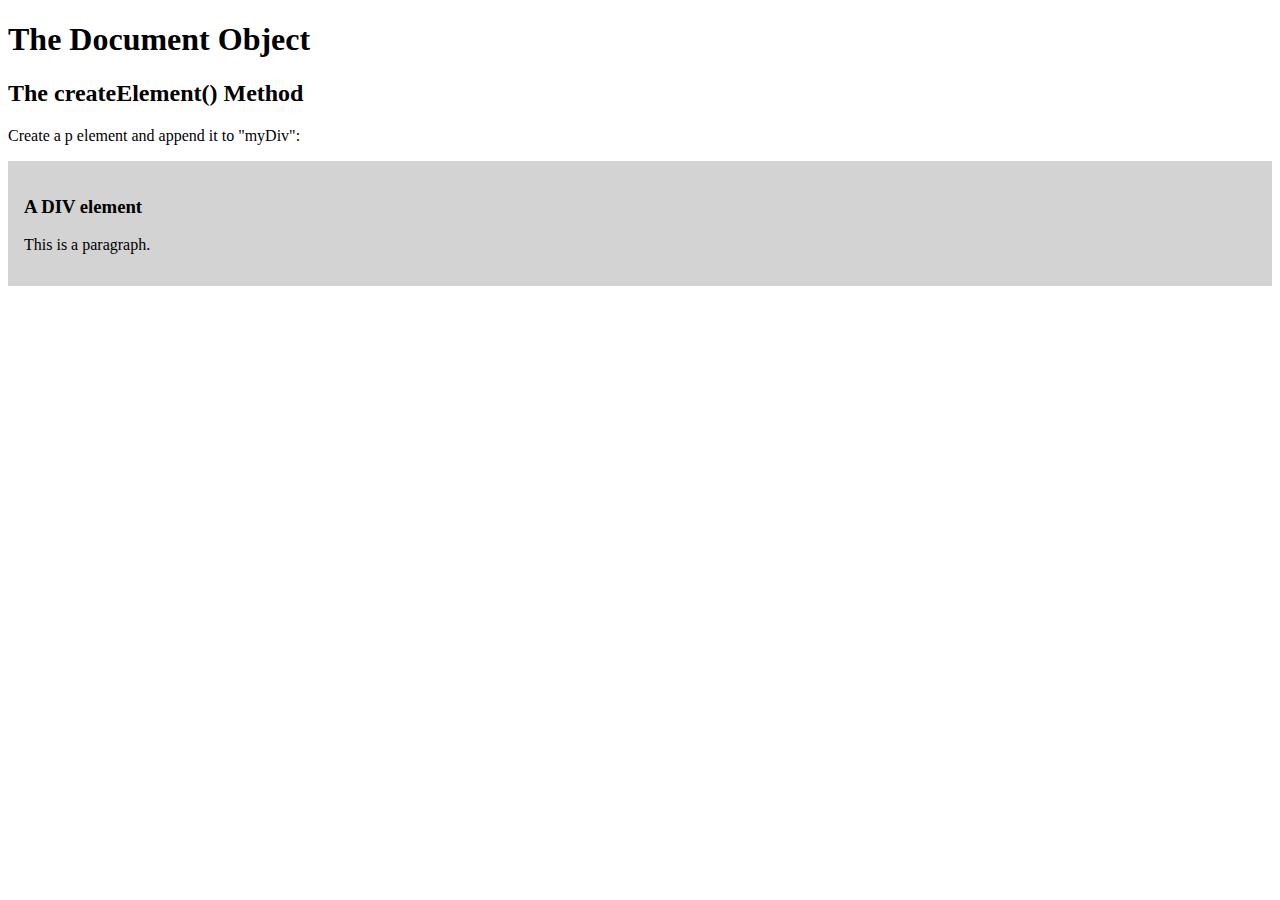
<file: js/demo.html>
<!DOCTYPE html>
<html>
<body>

<h1>The Document Object</h1>
<h2>The createElement() Method</h2>

<p>Create a p element and append it to "myDiv":</p>

<div id="myDIV" style="padding:16px;background-color:lightgray">
<h3>A DIV element</h3>
</div>

<script>
// Create element:
const para = document.createElement("p");
para.innerHTML = "This is a paragraph.";

// Append to another element:
document.getElementById("myDIV").appendChild(para);
</script>

</body>
</html>
</file>
<file: style.css>
body {
    margin: 0;
    padding: 0;

}

h3 {
    font-family: Work Sans;
}

.img-banner {
    width: 400px;
}

.banner-contant {
    display: flex;
    align-items: center;
    text-align: center;
    justify-content: center;

}

.banner {
    background-color: #F9F6E2;
    ;

}

.promo-code {
    display: flex;
    gap: 20px;
    align-items: center;
    text-align: center;
    justify-content: center;
}

.color-cng {
    color: #E527B2;
}

#btn {
    height: 30px;
    border-radius: 8px;
    width: 100px;
    border: none;
    background-color: #E527B2;
    color: white;
}

#btn:hover {
    background-color: #e05abd
}

.star {
    text-align: center;
    margin-top: 10px;

}

.cart {

    align-items: center
}

.title-add {
    align-items: center;
    text-align: center;
}

.cart {
    width: 290px;
    display: flex;
    flex-direction: column;
    margin-top: 10px;
    background-color: white;
    padding-top: 20px;
    height: 300px;
}

.img {

    width: 100px;
    height: 100px;
    align-items: center;


}

.image-bg {
    background-color: #1111110D;
    display: flex;
    width: 250px;
    height: 150px;
    justify-content: center;
    align-items: center;
}

.carts {
    display: flex;

    gap: 20px;
    justify-content: center;


}

body {
    background-color: #1111110D;
}

.title {
    padding-left: 65px;
}

.Coupon-code {
    padding: 20px;
    background-color: white;
    width: 250px;
}

.top {
    display: flex;
    gap: 20px;
    justify-content: center;
}

.Coupon-code {
    margin-top: 10px;
}

.ba {
    margin-left: 50px;
    width: 200px;
    height: 30px;
    margin-top: -20px;
    background-color: #E527B2;
    color: white;
    border: none;
    border-radius: 5px;
}

.carts-2 {
    margin-left: 65px;
    display: flex;
    gap: 20px;
    padding-bottom: 100px;
}
.ba:hover {
    background-color: #e05abd;
}
.buy{
    font-size: 18px;
    font-weight: 600;
}
#cupon-in{
    height: 20px;
    border-radius: 5px;
    border: 1px solid black;
}
.apply{
    height: 25px;
    width: 60px;
    border-radius: 5px;
    border: none;
    background-color: #E527B2;
    color: white;
}
.apply:hover {
    background-color: #e05abd;
}
</file>
